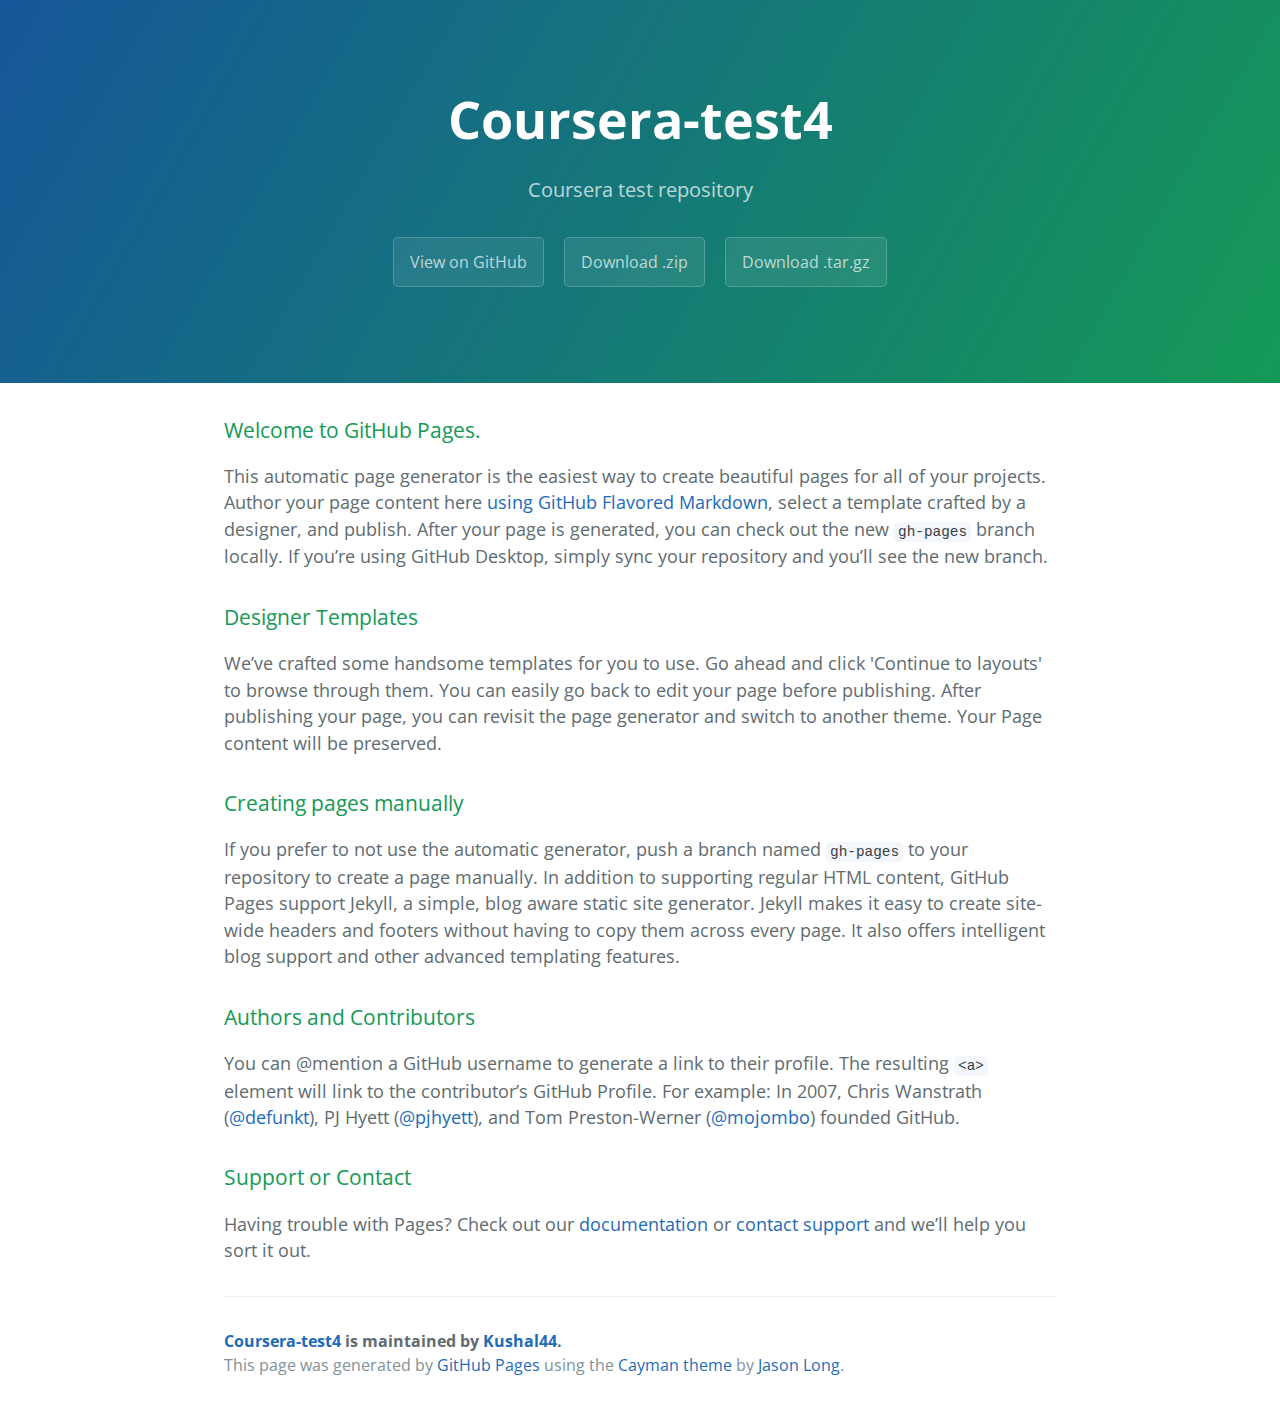
<file: index.html>
<!DOCTYPE html>
<html lang="en-us">
  <head>
    <meta charset="UTF-8">
    <title>Coursera-test4 by Kushal44</title>
    <meta name="viewport" content="width=device-width, initial-scale=1">
    <link rel="stylesheet" type="text/css" href="stylesheets/normalize.css" media="screen">
    <link href='https://fonts.googleapis.com/css?family=Open+Sans:400,700' rel='stylesheet' type='text/css'>
    <link rel="stylesheet" type="text/css" href="stylesheets/stylesheet.css" media="screen">
    <link rel="stylesheet" type="text/css" href="stylesheets/github-light.css" media="screen">
  </head>
  <body>
    <section class="page-header">
      <h1 class="project-name">Coursera-test4</h1>
      <h2 class="project-tagline">Coursera test repository</h2>
      <a href="https://github.com/Kushal44/coursera-test4" class="btn">View on GitHub</a>
      <a href="https://github.com/Kushal44/coursera-test4/zipball/master" class="btn">Download .zip</a>
      <a href="https://github.com/Kushal44/coursera-test4/tarball/master" class="btn">Download .tar.gz</a>
    </section>

    <section class="main-content">
      <h3>
<a id="welcome-to-github-pages" class="anchor" href="#welcome-to-github-pages" aria-hidden="true"><span aria-hidden="true" class="octicon octicon-link"></span></a>Welcome to GitHub Pages.</h3>

<p>This automatic page generator is the easiest way to create beautiful pages for all of your projects. Author your page content here <a href="https://guides.github.com/features/mastering-markdown/">using GitHub Flavored Markdown</a>, select a template crafted by a designer, and publish. After your page is generated, you can check out the new <code>gh-pages</code> branch locally. If you’re using GitHub Desktop, simply sync your repository and you’ll see the new branch.</p>

<h3>
<a id="designer-templates" class="anchor" href="#designer-templates" aria-hidden="true"><span aria-hidden="true" class="octicon octicon-link"></span></a>Designer Templates</h3>

<p>We’ve crafted some handsome templates for you to use. Go ahead and click 'Continue to layouts' to browse through them. You can easily go back to edit your page before publishing. After publishing your page, you can revisit the page generator and switch to another theme. Your Page content will be preserved.</p>

<h3>
<a id="creating-pages-manually" class="anchor" href="#creating-pages-manually" aria-hidden="true"><span aria-hidden="true" class="octicon octicon-link"></span></a>Creating pages manually</h3>

<p>If you prefer to not use the automatic generator, push a branch named <code>gh-pages</code> to your repository to create a page manually. In addition to supporting regular HTML content, GitHub Pages support Jekyll, a simple, blog aware static site generator. Jekyll makes it easy to create site-wide headers and footers without having to copy them across every page. It also offers intelligent blog support and other advanced templating features.</p>

<h3>
<a id="authors-and-contributors" class="anchor" href="#authors-and-contributors" aria-hidden="true"><span aria-hidden="true" class="octicon octicon-link"></span></a>Authors and Contributors</h3>

<p>You can @mention a GitHub username to generate a link to their profile. The resulting <code>&lt;a&gt;</code> element will link to the contributor’s GitHub Profile. For example: In 2007, Chris Wanstrath (<a href="https://github.com/defunkt" class="user-mention">@defunkt</a>), PJ Hyett (<a href="https://github.com/pjhyett" class="user-mention">@pjhyett</a>), and Tom Preston-Werner (<a href="https://github.com/mojombo" class="user-mention">@mojombo</a>) founded GitHub.</p>

<h3>
<a id="support-or-contact" class="anchor" href="#support-or-contact" aria-hidden="true"><span aria-hidden="true" class="octicon octicon-link"></span></a>Support or Contact</h3>

<p>Having trouble with Pages? Check out our <a href="https://help.github.com/pages">documentation</a> or <a href="https://github.com/contact">contact support</a> and we’ll help you sort it out.</p>

      <footer class="site-footer">
        <span class="site-footer-owner"><a href="https://github.com/Kushal44/coursera-test4">Coursera-test4</a> is maintained by <a href="https://github.com/Kushal44">Kushal44</a>.</span>

        <span class="site-footer-credits">This page was generated by <a href="https://pages.github.com">GitHub Pages</a> using the <a href="https://github.com/jasonlong/cayman-theme">Cayman theme</a> by <a href="https://twitter.com/jasonlong">Jason Long</a>.</span>
      </footer>

    </section>

  
  </body>
</html>
</file>
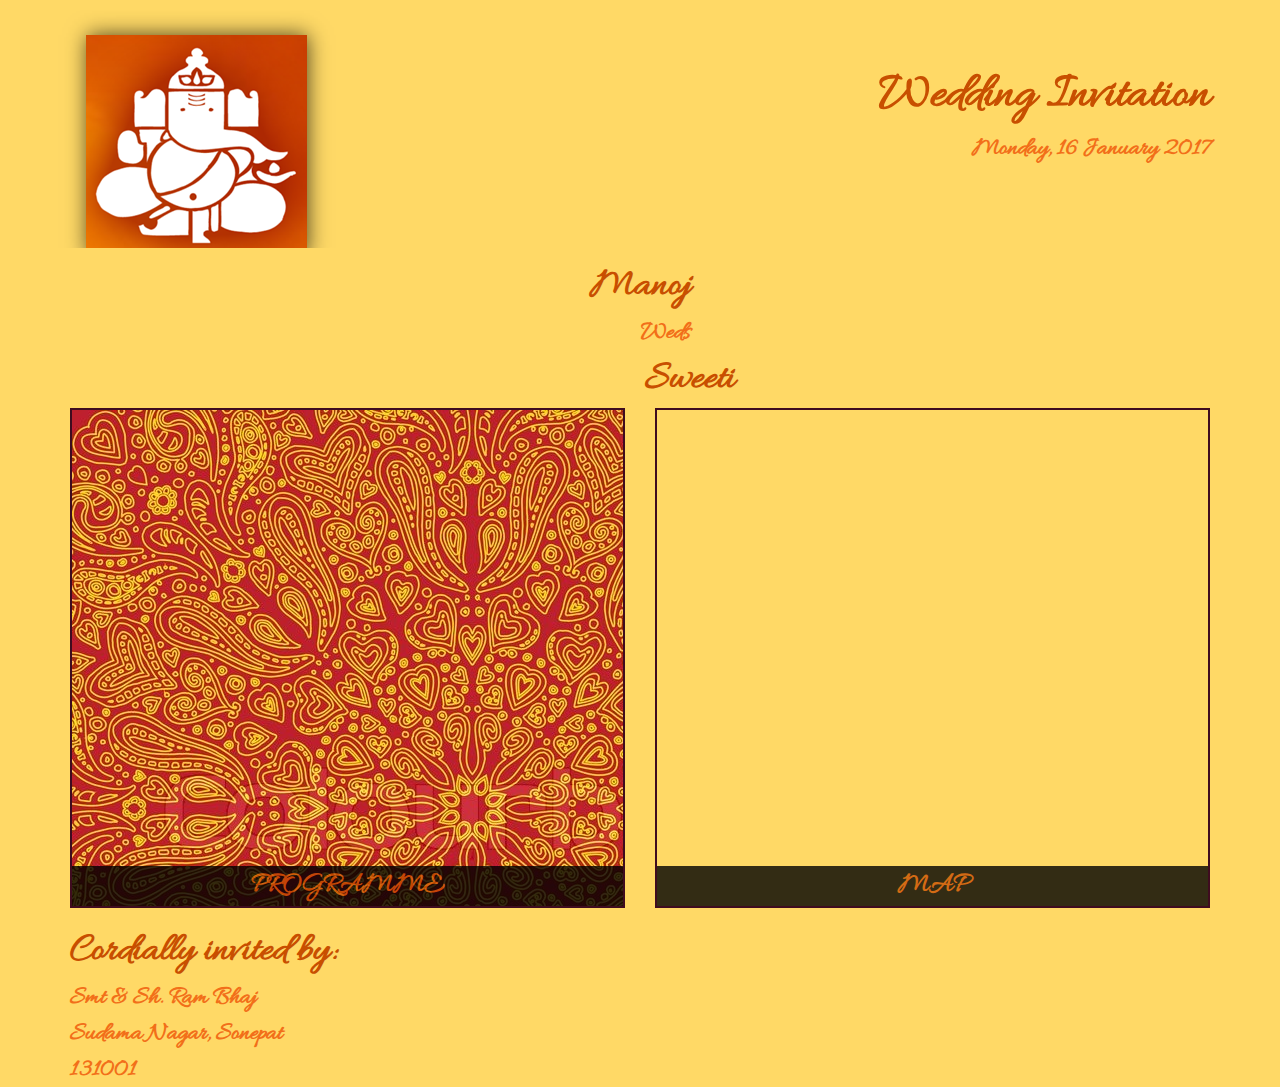
<file: mj/index.html>
<!DOCTYPE html>
<!DOCTYPE html>
<html>
  <head>
    <meta charset="utf-8">
    <meta http-equiv="X-UA-Compatible" content="IE=edge">
    <title>Marriage Invitation</title>
    <link rel="stylesheet" href="css/bootstrap.min.css">
    <link rel="stylesheet" href="css/styles.css">
  </head>
  <body>
    <header>
      <div class="container">
        <div class="row">
          <div id="ganesh-img" class="col-md-6 col-sm-6 pull-left"></div>
          <div class="col-md-6 col-sm-6 pull-right">
            <section id="maininvite">
              <span id="invitation">Wedding Invitation </span><br>
              <span id="date">Monday, 16 January 2017</span>
            </section>
          </div>
        </div>
      </div>
      <div class="container">
        <div class="row">
          <div class="col-md-12 text-center">
            <span id="manoj">Manoj</span>
          </div>
          <div class="col-md-12 text-center">
            <span id="weds">Weds</span>
          </div>
          <div class="col-md-12 text-center">
            <span id="sweeti">Sweeti</span>
          </div>
        </div>
      </div>
      <div class="container">
        <div class="row">
          <div class="col-md-6">
            <div id="program-tile">
              <a href="program.html">
                <span>programme</span>
              </a>
            </div>
          </div>
          <div class="col-md-6">
            <a href="https://goo.gl/maps/qCmvLr4jB3o" target="_blank">
              <div id="map-tile">
      					<iframe src="https://www.google.com/maps/embed?pb=!1m18!1m12!1m3!1d21216.7163778367!2d77.03050949965173!3d29.00629645880388!2m3!1f0!2f0!3f0!3m2!1i1024!2i768!4f13.1!3m3!1m2!1s0x390db06885f09c33%3A0xa2e5ecbad8200509!2sShanti+Gyan+Garden!5e0!3m2!1sen!2sus!4v1484015361690"
                width="100%" height="500" frameborder="0" style="border:0" allowfullscreen></iframe>
      					<span>map</span>
      				</div>
            </a>
          </div>
        </div>
      </div>
    </header>
    <footer>
      <div class="container">
        <div class="row">
          <div class="col-md-12 date">
            <span id="manoj">Cordially invited by:</span>
          </div>
          <div class="col-md-12 address">
              <span>Smt & Sh. Ram Bhaj</span>
          </div>
          <div class="col-md-12 address">
            <span>Sudama Nagar, Sonepat</span>
          </div>
          <div class="col-md-12 address">
            <span>131001</span>
          </div>
        </div>
      </div>
    </footer>
  </body>
</html>
</file>
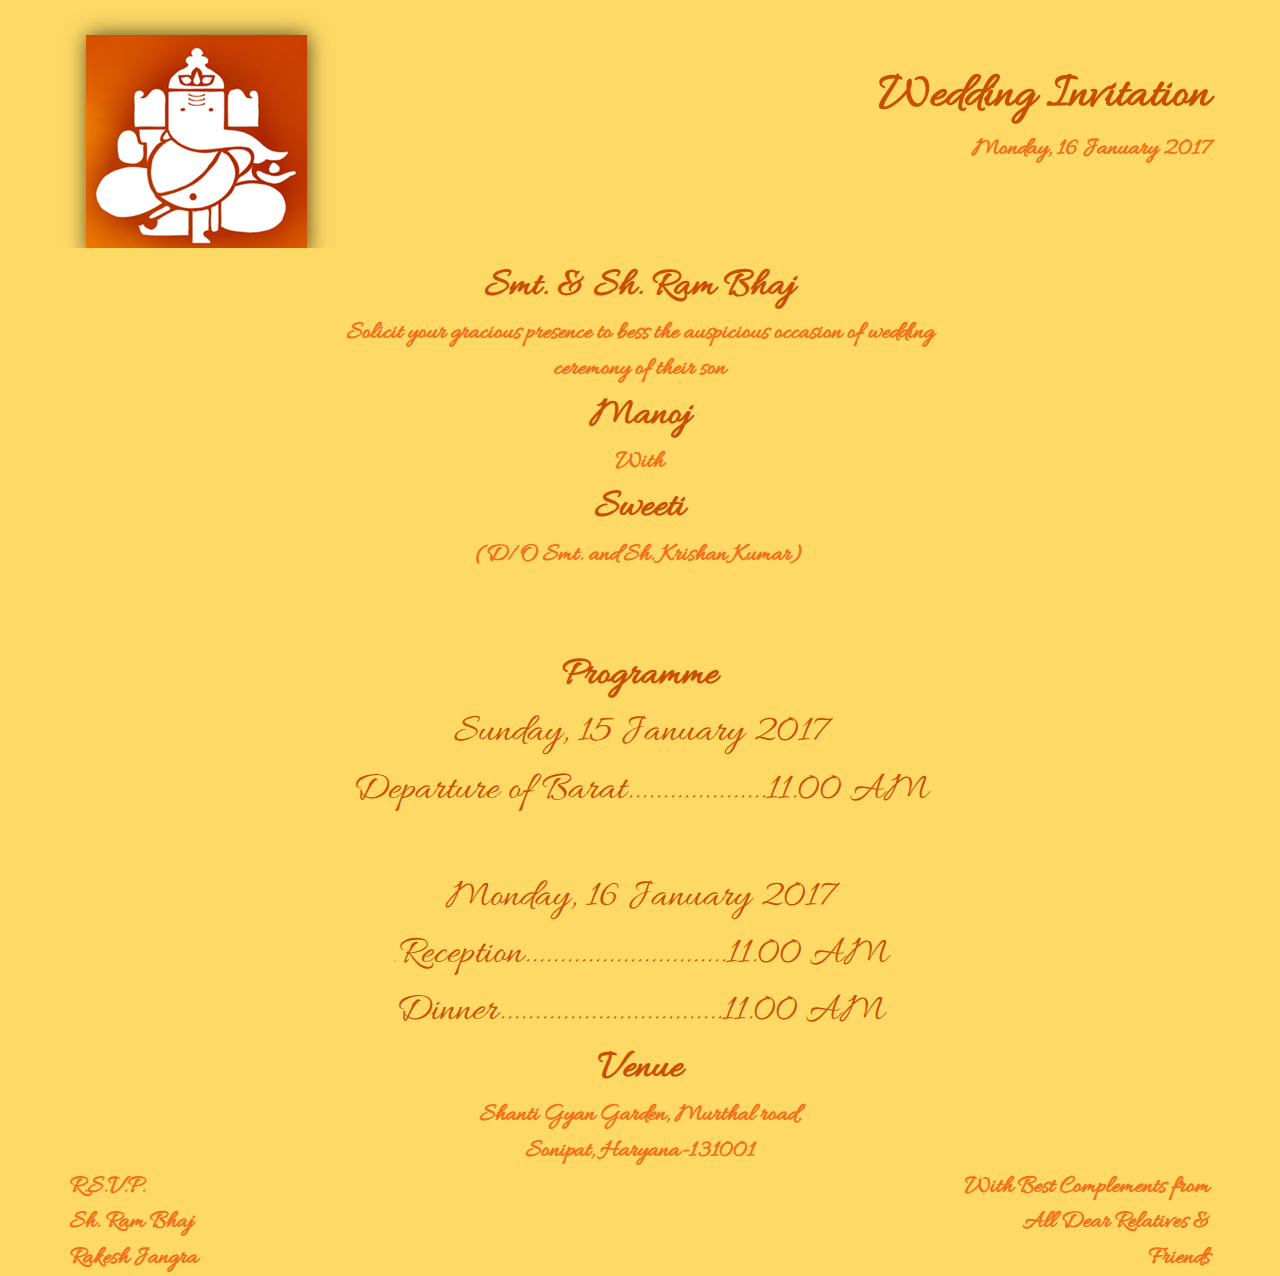
<file: mj/program.html>
<!DOCTYPE html>
<!DOCTYPE html>
<html>
  <head>
    <meta charset="utf-8">
    <meta http-equiv="X-UA-Compatible" content="IE=edge">
    <title>Marriage Invitation</title>
    <link rel="stylesheet" href="css/bootstrap.min.css">
    <link rel="stylesheet" href="css/styles.css">
  </head>
  <body>
    <header>
      <div class="container">
        <div class="row">
          <a href="index.html">
              <div id="ganesh-img" class="col-md-6 col-sm-6 pull-left"></div>
          </a>
          <div class="col-md-6 col-sm-6 pull-right">
            <section id="maininvite">
              <span id="invitation">Wedding Invitation </span><br>
              <span id="date">Monday, 16 January 2017</span>
            </section>
          </div>
        </div>
      </div>
      <div class="container">
        <div class="row">
          <div class="col-md-12 programDetails">
            <span class="mediumSize">Smt. & Sh. Ram Bhaj</span><br>
            <span class="smallSize">Solicit your gracious presence to bess the auspicious occasion of wedding</span> <br>
            <span class="smallSize">ceremony of their son</span><br>
            <span class="mediumSize">Manoj</span><br>
            <span class="smallSize">With</span><br>
            <span class="mediumSize">Sweeti</span><br>
            <span class="smallSize">(D/O Smt. and Sh. Krishan Kumar)</span>
            <section id="itinerary">
              <span class="mediumSize">Programme</span> <br>
              <span class="mediumSizeWithoutBold">Sunday, 15 January 2017</span><br>
              <span class="mediumSizeWithoutBold">Departure of Barat....................11.00 AM</span><br>
              <section id="monday">
                <span class="mediumSizeWithoutBold">Monday, 16 January 2017</span><br>.
                <span class="mediumSizeWithoutBold">Reception.............................11.00 AM</span><br>
                <span class="mediumSizeWithoutBold">Dinner................................11.00 AM</span><br>
                <span class="mediumSize">Venue</span><br>
                <span class="smallSize">Shanti Gyan Garden, Murthal road,</span><br>
                <span class="smallSize">Sonipat, Haryana-131001</span>
              </section>
            </section>
          </div>
        </div>
      </div>
    </header>
    <footer>
      <div class="container">
        <div class="row">
          <div class="col-md-6 col-sm-6 address">
            <span>R.S.V.P.</span>
          </div>
          <div class="col-md-6 col-sm-6 address compliments">
              <span>With Best Complements from</span>
          </div>
          <div class="col-md-6  col-sm-6 address">
            <span>Sh. Ram Bhaj</span>
          </div>
          <div class="col-md-6  col-sm-6 address compliments">
            <span>All Dear Relatives &</span>
          </div>
          <div class="col-md-6  col-sm-6 address">
            <span>Rakesh Jangra</span>
          </div>
          <div class="col-md-6  col-sm-6 address compliments">
            <span>Friends</span>
          </div>
        </div>
      </div>
    </footer>
  </body>
</html>
</file>
<file: stylesheets/stylesheet.css>
* {
  box-sizing: border-box; }

body {
  padding: 0;
  margin: 0;
  font-family: "Open Sans", "Helvetica Neue", Helvetica, Arial, sans-serif;
  font-size: 16px;
  line-height: 1.5;
  color: #606c71; }

a {
  color: #1e6bb8;
  text-decoration: none; }
  a:hover {
    text-decoration: underline; }

.btn {
  display: inline-block;
  margin-bottom: 1rem;
  color: rgba(255, 255, 255, 0.7);
  background-color: rgba(255, 255, 255, 0.08);
  border-color: rgba(255, 255, 255, 0.2);
  border-style: solid;
  border-width: 1px;
  border-radius: 0.3rem;
  transition: color 0.2s, background-color 0.2s, border-color 0.2s; }
  .btn + .btn {
    margin-left: 1rem; }

.btn:hover {
  color: rgba(255, 255, 255, 0.8);
  text-decoration: none;
  background-color: rgba(255, 255, 255, 0.2);
  border-color: rgba(255, 255, 255, 0.3); }

@media screen and (min-width: 64em) {
  .btn {
    padding: 0.75rem 1rem; } }

@media screen and (min-width: 42em) and (max-width: 64em) {
  .btn {
    padding: 0.6rem 0.9rem;
    font-size: 0.9rem; } }

@media screen and (max-width: 42em) {
  .btn {
    display: block;
    width: 100%;
    padding: 0.75rem;
    font-size: 0.9rem; }
    .btn + .btn {
      margin-top: 1rem;
      margin-left: 0; } }

.page-header {
  color: #fff;
  text-align: center;
  background-color: #159957;
  background-image: linear-gradient(120deg, #155799, #159957); }

@media screen and (min-width: 64em) {
  .page-header {
    padding: 5rem 6rem; } }

@media screen and (min-width: 42em) and (max-width: 64em) {
  .page-header {
    padding: 3rem 4rem; } }

@media screen and (max-width: 42em) {
  .page-header {
    padding: 2rem 1rem; } }

.project-name {
  margin-top: 0;
  margin-bottom: 0.1rem; }

@media screen and (min-width: 64em) {
  .project-name {
    font-size: 3.25rem; } }

@media screen and (min-width: 42em) and (max-width: 64em) {
  .project-name {
    font-size: 2.25rem; } }

@media screen and (max-width: 42em) {
  .project-name {
    font-size: 1.75rem; } }

.project-tagline {
  margin-bottom: 2rem;
  font-weight: normal;
  opacity: 0.7; }

@media screen and (min-width: 64em) {
  .project-tagline {
    font-size: 1.25rem; } }

@media screen and (min-width: 42em) and (max-width: 64em) {
  .project-tagline {
    font-size: 1.15rem; } }

@media screen and (max-width: 42em) {
  .project-tagline {
    font-size: 1rem; } }

.main-content :first-child {
  margin-top: 0; }
.main-content img {
  max-width: 100%; }
.main-content h1, .main-content h2, .main-content h3, .main-content h4, .main-content h5, .main-content h6 {
  margin-top: 2rem;
  margin-bottom: 1rem;
  font-weight: normal;
  color: #159957; }
.main-content p {
  margin-bottom: 1em; }
.main-content code {
  padding: 2px 4px;
  font-family: Consolas, "Liberation Mono", Menlo, Courier, monospace;
  font-size: 0.9rem;
  color: #383e41;
  background-color: #f3f6fa;
  border-radius: 0.3rem; }
.main-content pre {
  padding: 0.8rem;
  margin-top: 0;
  margin-bottom: 1rem;
  font: 1rem Consolas, "Liberation Mono", Menlo, Courier, monospace;
  color: #567482;
  word-wrap: normal;
  background-color: #f3f6fa;
  border: solid 1px #dce6f0;
  border-radius: 0.3rem; }
  .main-content pre > code {
    padding: 0;
    margin: 0;
    font-size: 0.9rem;
    color: #567482;
    word-break: normal;
    white-space: pre;
    background: transparent;
    border: 0; }
.main-content .highlight {
  margin-bottom: 1rem; }
  .main-content .highlight pre {
    margin-bottom: 0;
    word-break: normal; }
.main-content .highlight pre, .main-content pre {
  padding: 0.8rem;
  overflow: auto;
  font-size: 0.9rem;
  line-height: 1.45;
  border-radius: 0.3rem; }
.main-content pre code, .main-content pre tt {
  display: inline;
  max-width: initial;
  padding: 0;
  margin: 0;
  overflow: initial;
  line-height: inherit;
  word-wrap: normal;
  background-color: transparent;
  border: 0; }
  .main-content pre code:before, .main-content pre code:after, .main-content pre tt:before, .main-content pre tt:after {
    content: normal; }
.main-content ul, .main-content ol {
  margin-top: 0; }
.main-content blockquote {
  padding: 0 1rem;
  margin-left: 0;
  color: #819198;
  border-left: 0.3rem solid #dce6f0; }
  .main-content blockquote > :first-child {
    margin-top: 0; }
  .main-content blockquote > :last-child {
    margin-bottom: 0; }
.main-content table {
  display: block;
  width: 100%;
  overflow: auto;
  word-break: normal;
  word-break: keep-all; }
  .main-content table th {
    font-weight: bold; }
  .main-content table th, .main-content table td {
    padding: 0.5rem 1rem;
    border: 1px solid #e9ebec; }
.main-content dl {
  padding: 0; }
  .main-content dl dt {
    padding: 0;
    margin-top: 1rem;
    font-size: 1rem;
    font-weight: bold; }
  .main-content dl dd {
    padding: 0;
    margin-bottom: 1rem; }
.main-content hr {
  height: 2px;
  padding: 0;
  margin: 1rem 0;
  background-color: #eff0f1;
  border: 0; }

@media screen and (min-width: 64em) {
  .main-content {
    max-width: 64rem;
    padding: 2rem 6rem;
    margin: 0 auto;
    font-size: 1.1rem; } }

@media screen and (min-width: 42em) and (max-width: 64em) {
  .main-content {
    padding: 2rem 4rem;
    font-size: 1.1rem; } }

@media screen and (max-width: 42em) {
  .main-content {
    padding: 2rem 1rem;
    font-size: 1rem; } }

.site-footer {
  padding-top: 2rem;
  margin-top: 2rem;
  border-top: solid 1px #eff0f1; }

.site-footer-owner {
  display: block;
  font-weight: bold; }

.site-footer-credits {
  color: #819198; }

@media screen and (min-width: 64em) {
  .site-footer {
    font-size: 1rem; } }

@media screen and (min-width: 42em) and (max-width: 64em) {
  .site-footer {
    font-size: 1rem; } }

@media screen and (max-width: 42em) {
  .site-footer {
    font-size: 0.9rem; } }
</file>
<file: stylesheets/github-light.css>
/*
The MIT License (MIT)

Copyright (c) 2016 GitHub, Inc.

Permission is hereby granted, free of charge, to any person obtaining a copy
of this software and associated documentation files (the "Software"), to deal
in the Software without restriction, including without limitation the rights
to use, copy, modify, merge, publish, distribute, sublicense, and/or sell
copies of the Software, and to permit persons to whom the Software is
furnished to do so, subject to the following conditions:

The above copyright notice and this permission notice shall be included in all
copies or substantial portions of the Software.

THE SOFTWARE IS PROVIDED "AS IS", WITHOUT WARRANTY OF ANY KIND, EXPRESS OR
IMPLIED, INCLUDING BUT NOT LIMITED TO THE WARRANTIES OF MERCHANTABILITY,
FITNESS FOR A PARTICULAR PURPOSE AND NONINFRINGEMENT. IN NO EVENT SHALL THE
AUTHORS OR COPYRIGHT HOLDERS BE LIABLE FOR ANY CLAIM, DAMAGES OR OTHER
LIABILITY, WHETHER IN AN ACTION OF CONTRACT, TORT OR OTHERWISE, ARISING FROM,
OUT OF OR IN CONNECTION WITH THE SOFTWARE OR THE USE OR OTHER DEALINGS IN THE
SOFTWARE.

*/

.pl-c /* comment */ {
  color: #969896;
}

.pl-c1 /* constant, variable.other.constant, support, meta.property-name, support.constant, support.variable, meta.module-reference, markup.raw, meta.diff.header */,
.pl-s .pl-v /* string variable */ {
  color: #0086b3;
}

.pl-e /* entity */,
.pl-en /* entity.name */ {
  color: #795da3;
}

.pl-smi /* variable.parameter.function, storage.modifier.package, storage.modifier.import, storage.type.java, variable.other */,
.pl-s .pl-s1 /* string source */ {
  color: #333;
}

.pl-ent /* entity.name.tag */ {
  color: #63a35c;
}

.pl-k /* keyword, storage, storage.type */ {
  color: #a71d5d;
}

.pl-s /* string */,
.pl-pds /* punctuation.definition.string, string.regexp.character-class */,
.pl-s .pl-pse .pl-s1 /* string punctuation.section.embedded source */,
.pl-sr /* string.regexp */,
.pl-sr .pl-cce /* string.regexp constant.character.escape */,
.pl-sr .pl-sre /* string.regexp source.ruby.embedded */,
.pl-sr .pl-sra /* string.regexp string.regexp.arbitrary-repitition */ {
  color: #183691;
}

.pl-v /* variable */ {
  color: #ed6a43;
}

.pl-id /* invalid.deprecated */ {
  color: #b52a1d;
}

.pl-ii /* invalid.illegal */ {
  color: #f8f8f8;
  background-color: #b52a1d;
}

.pl-sr .pl-cce /* string.regexp constant.character.escape */ {
  font-weight: bold;
  color: #63a35c;
}

.pl-ml /* markup.list */ {
  color: #693a17;
}

.pl-mh /* markup.heading */,
.pl-mh .pl-en /* markup.heading entity.name */,
.pl-ms /* meta.separator */ {
  font-weight: bold;
  color: #1d3e81;
}

.pl-mq /* markup.quote */ {
  color: #008080;
}

.pl-mi /* markup.italic */ {
  font-style: italic;
  color: #333;
}

.pl-mb /* markup.bold */ {
  font-weight: bold;
  color: #333;
}

.pl-md /* markup.deleted, meta.diff.header.from-file */ {
  color: #bd2c00;
  background-color: #ffecec;
}

.pl-mi1 /* markup.inserted, meta.diff.header.to-file */ {
  color: #55a532;
  background-color: #eaffea;
}

.pl-mdr /* meta.diff.range */ {
  font-weight: bold;
  color: #795da3;
}

.pl-mo /* meta.output */ {
  color: #1d3e81;
}
</file>
<file: mj/css/styles.css>
@font-face {
    font-family: 'Allura-Regular'; /*a name to be used later*/
    src: url('../fonts/Allura-Regular.ttf'); /*URL to font*/
}

body{
  background-color: rgb(255, 217, 102);
  font-family:'Allura-Regular';

}

#maininvite{
    margin-top: 60px;
    text-align: right;
}

#invitation{
  color: rgb(200, 79, 0);
  font-size: 50px;
  font-weight: bold;
}

#date{
  color: rgb(242, 111, 25);
  font-size: 25px;
  font-weight: bold;
}

#ganesh-img{
  background: url("../images/ganesha.png") no-repeat;
  width: 316px;
  height: 238px;
  margin: 10px 15px 10px 0;
}

#manoj{
    color: rgb(200, 79, 0);
    font-size:  40px;
    font-weight: bold;
}

#weds{
    color: rgb(242, 111, 25);
    font-size : 25px;
    font-weight: bold;
    margin-left: 50px;
}

#sweeti{
    color: rgb(200, 79, 0);
    font-size: 40px;
    font-weight: bold;
    margin-left: 100px;
}

#map-tile {
 height: 500px;
 width: 100%;
 margin-bottom: 15px;
 position: relative;
 border: 2px solid #3F0C1F;
 overflow: hidden;
}

#program-tile{
  background: url("../images/program.jpg") no-repeat;
  height: 500px;
  width: 100%;
  margin-bottom: 15px;
  position: relative;
  border: 2px solid #3F0C1F;
  overflow: hidden;
}

#map-tile:hover, #program:hover{
	box-shadow: 0 1px 5px 1px #cccccc;
}

#map-tile span, #program-tile span{
	position: absolute;
	bottom: 0;
	right: 0;
	width: 100%;
	text-align: center;
	font-size: 2.0em;
	text-transform: uppercase;
	background-color: #000;
  color: rgb(200, 79, 0);
  font-weight: bold;
	opacity: .8;
}

.address{
  color: rgb(242, 111, 25);
  font-size : 25px;
  font-weight: bold;
}

.programDetails{
  text-align: center;
}

#itinerary{
  margin-top: 75px;
}

#monday{
  margin-top: 50px;
}

.mediumSize{
  color: rgb(200, 79, 0);
  font-size:  40px;
  font-weight: bold;
}

.mediumSizeWithoutBold{
  color: rgb(200, 79, 0);
  font-size:  40px;
}

.smallSize{
  color: rgb(242, 111, 25);
  font-size : 25px;
  font-weight: bold;
}

.compliments{
  text-align: right;
}
</file>
